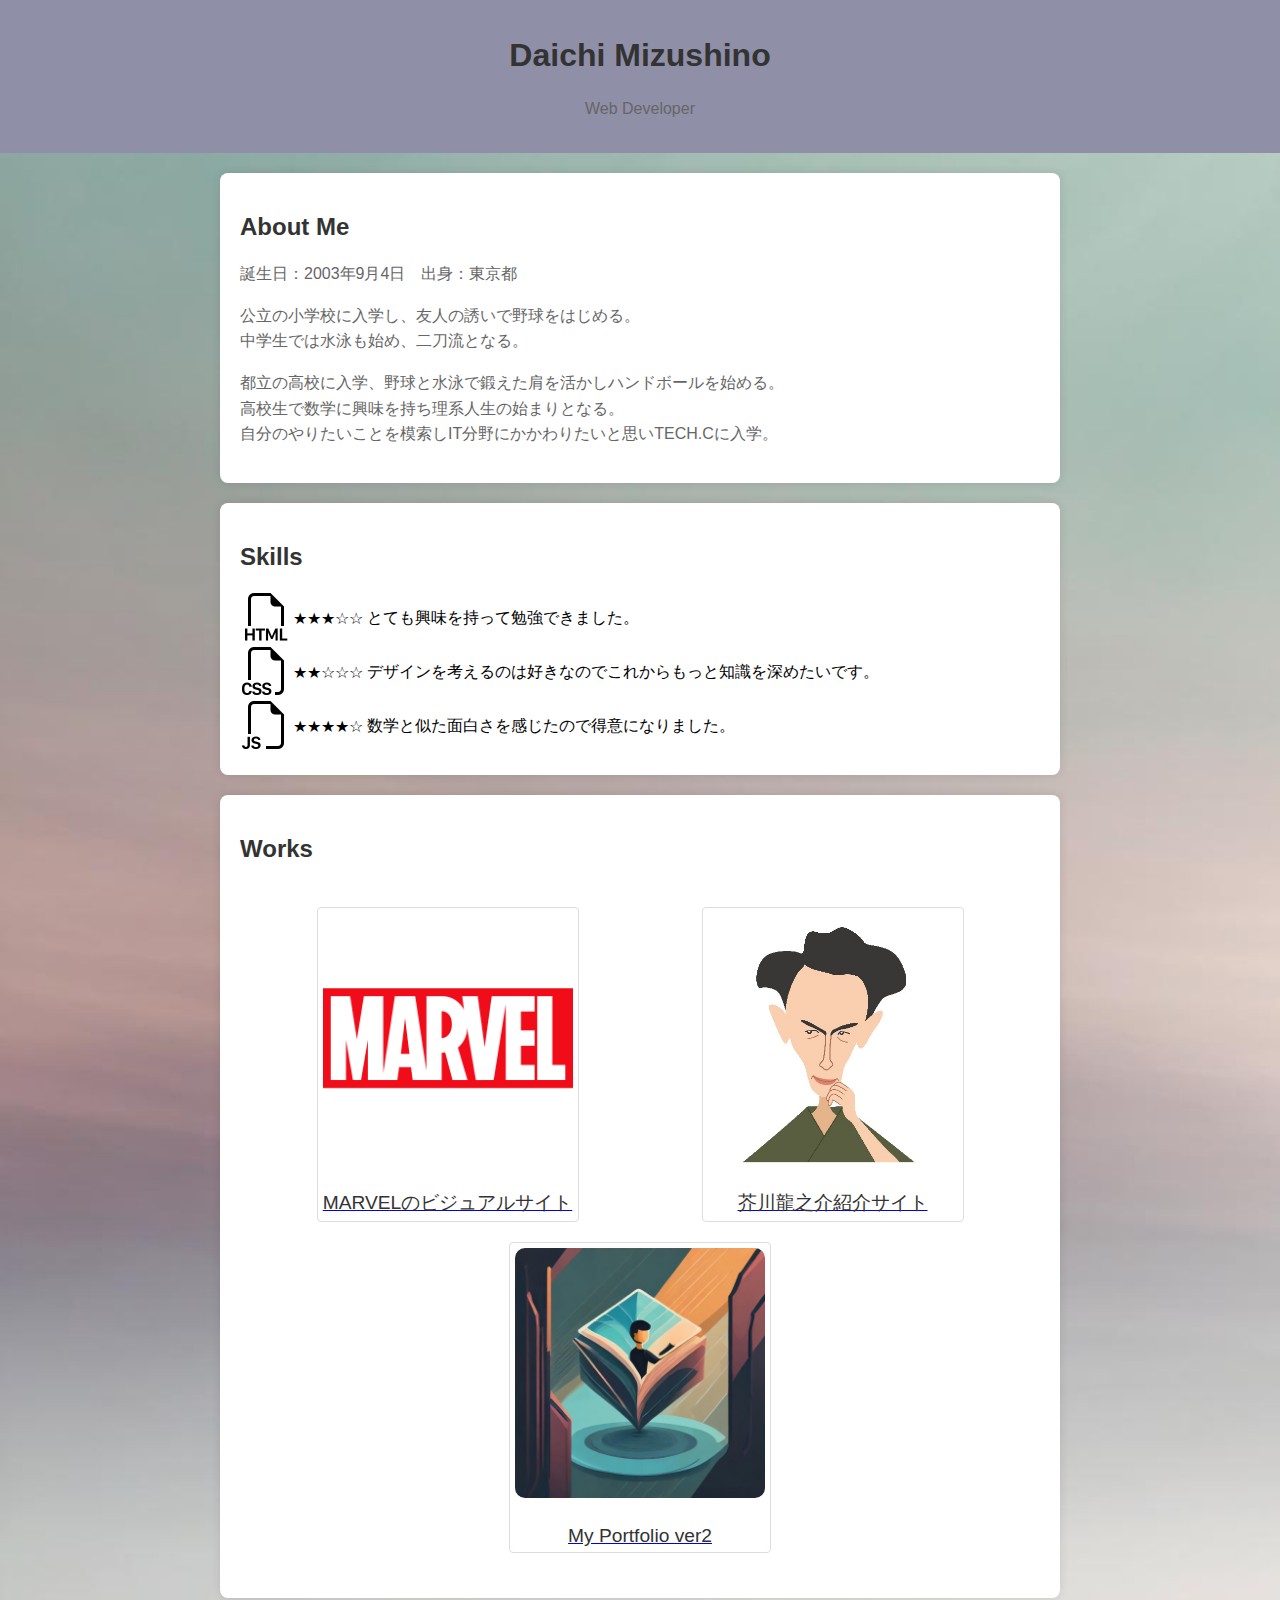
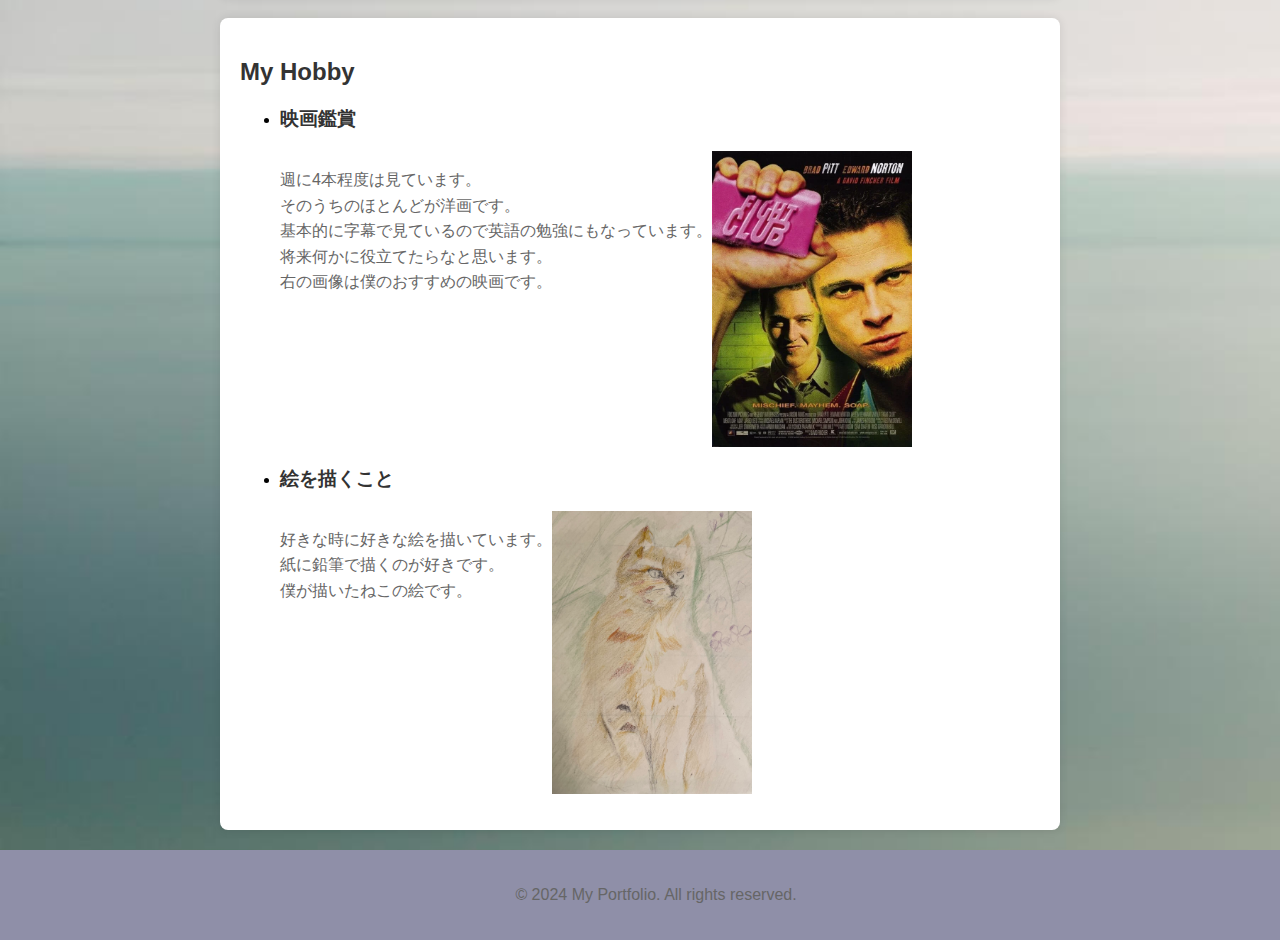
<file: index.html>
<!DOCTYPE html>
<head>
    <meta charset="UTF-8">
    <meta name="viewport" content="width=device-width, initial-scale=1.0">
    <title>My Portfolio</title>
    <link rel="stylesheet" href="assets/css/style.css">
</head>
<body>

    <header>
        <h1>Daichi Mizushino</h1>
        <p>Web Developer</p>
    </header>

    <section id="about">
        <h2>About Me</h2>
     
        <p> 誕生日：2003年9月4日　出身：東京都　</p>
        <p> 公立の小学校に入学し、友人の誘いで野球をはじめる。<br>
            中学生では水泳も始め、二刀流となる。</p>
        <p>   都立の高校に入学、野球と水泳で鍛えた肩を活かしハンドボールを始める。<br>
            高校生で数学に興味を持ち理系人生の始まりとなる。<br>
            自分のやりたいことを模索しIT分野にかかわりたいと思いTECH.Cに入学。
        </p>
    </section>

    <section id="skills">
        <h2>Skills</h2>
        <table>
            <tr>
                <th><img src = "./assets/images/html_icon.png" alt="icon"></th>
                
                <td>★★★☆☆</td>
                <td>
                    とても興味を持って勉強できました。
                </td>
            </tr>
            <tr>
                <th><img src = "./assets/images/css_icon.png" alt="icon"></th>
                <td>★★☆☆☆</td>
                <td>
                    デザインを考えるのは好きなのでこれからもっと知識を深めたいです。
                </td>
            </tr>
            <tr>
                <th><img src = "./assets/images/js_icon.png" alt="icon"></th>
                <td>★★★★☆</td>
                <td>
                    数学と似た面白さを感じたので得意になりました。
                </td>
            </tr>
        </table>
    </section>

    <section id="works">
        <h2>Works</h2>
        <div class="imgs">
            <a href="./assets/pages/bg-youtube/index.html" target="_blank"> 
                <img src="./assets/images/MARVELicon.png" >
                <span class="worktitle">MARVELのビジュアルサイト</span>
            </a>
            
            <a href="./assets/pages/photo-scrollAnimation/photo-scrollAnimation/index.html" target="_blank">
                <img src="./assets/images/akutagawa.jpg" >
                <span class="worktitle">芥川龍之介紹介サイト</span>
            </a>
            
            <a href="./assets/pages/profile_text-long/index.html"target="_blank">
                <img src="./assets/images/icon.jpg" >
                <span class="worktitle">My Portfolio ver2</span>
            </a>
            
        </div>
    </section>


    <section id="hobby">
        <h2>My Hobby</h2>
       
        <ul>
            <li>
                <h3>映画鑑賞</h3>
                <div class="movie">
                    <p>
                        週に4本程度は見ています。<br>
                        そのうちのほとんどが洋画です。<br>
                        基本的に字幕で見ているので英語の勉強にもなっています。<br>将来何かに役立てたらなと思います。<br>
                        右の画像は僕のおすすめの映画です。
                    </p>
                    <img src="./assets/images/fightclub.jpg" width="200"  alt="fightclub">
                </div>
                
                
            </li>
            <li>
                <h3>絵を描くこと</h3>
                <div class="picture">
                    <p>
                        好きな時に好きな絵を描いています。<br>
                        紙に鉛筆で描くのが好きです。<br>
                        僕が描いたねこの絵です。
                    </p>
                    <img src="./assets/images/cat.jpeg" width="200"  alt="cat">
                </div>
            </li>
            <!-- Add more projects as needed -->
        </ul>
      
    </section>

    <footer>
        <p>&copy; 2024 My Portfolio. All rights reserved.</p>
    </footer>

</body>
</html>
</file>
<file: assets/css/style.css>
body {
    font-family: Arial, sans-serif;
    margin: 0;
    padding: 0;
    background-color: #f4f4f4;
    background-image: url("../images/background.jpg");
    background-repeat: no-repeat;
    background-size: cover;
    
}



header {
    background-color: rgb(143, 143, 168);
    color: #fff;
    text-align: center;
    padding: 1em;
}

section {
    max-width: 800px;
    margin: 20px auto;
    padding: 20px;
    background-color: #fff;
    border-radius: 8px;
    box-shadow: 0 0 10px rgba(0, 0, 0, 0.1);
}

h1, h2, h3 {
    color: #333;
}

p {
    line-height: 1.6;
    color: #666;
}

th {
    list-style-type: none;
    padding: 0;
}

td {
    margin-bottom: 10px;
}


.imgs a {
    display: inline-block;
    margin: 10px;
    border: 1px solid #ddd;
    padding: 5px;
    border-radius: 4px;
    transition: transform 0.3s ease;
}
 
.imgs a:hover {
    transform: scale(1.05);
}
 
.imgs img {
    width: 250px;
    height: 250px;
    object-fit: cover;
    border-radius: 10px;
    margin-bottom: 15px;
}
 
 
.imgs {
    display: flex;
    justify-content: space-around;
    flex-wrap: wrap;
    margin: 0 auto;
    max-width: 900px;
    padding: 15px;
}

.worktitle {
    display: block; /* ブロックレベルの要素として表示 */
    color: #333; /* 文字色 */
    font-size: 1.2em; /* 文字サイズ */
    margin-top: 8px; /* 画像との間隔 */
    text-align: center; /* 中央揃え */
}




.movie{
    display: flex;
}



.picture{
    display: flex;
}




footer {
    background-color: rgb(143, 143, 168);
    color: #fff;
    text-align: center;
    padding: 1em;
    bottom: 0;
    width: 100%;
}
</file>
